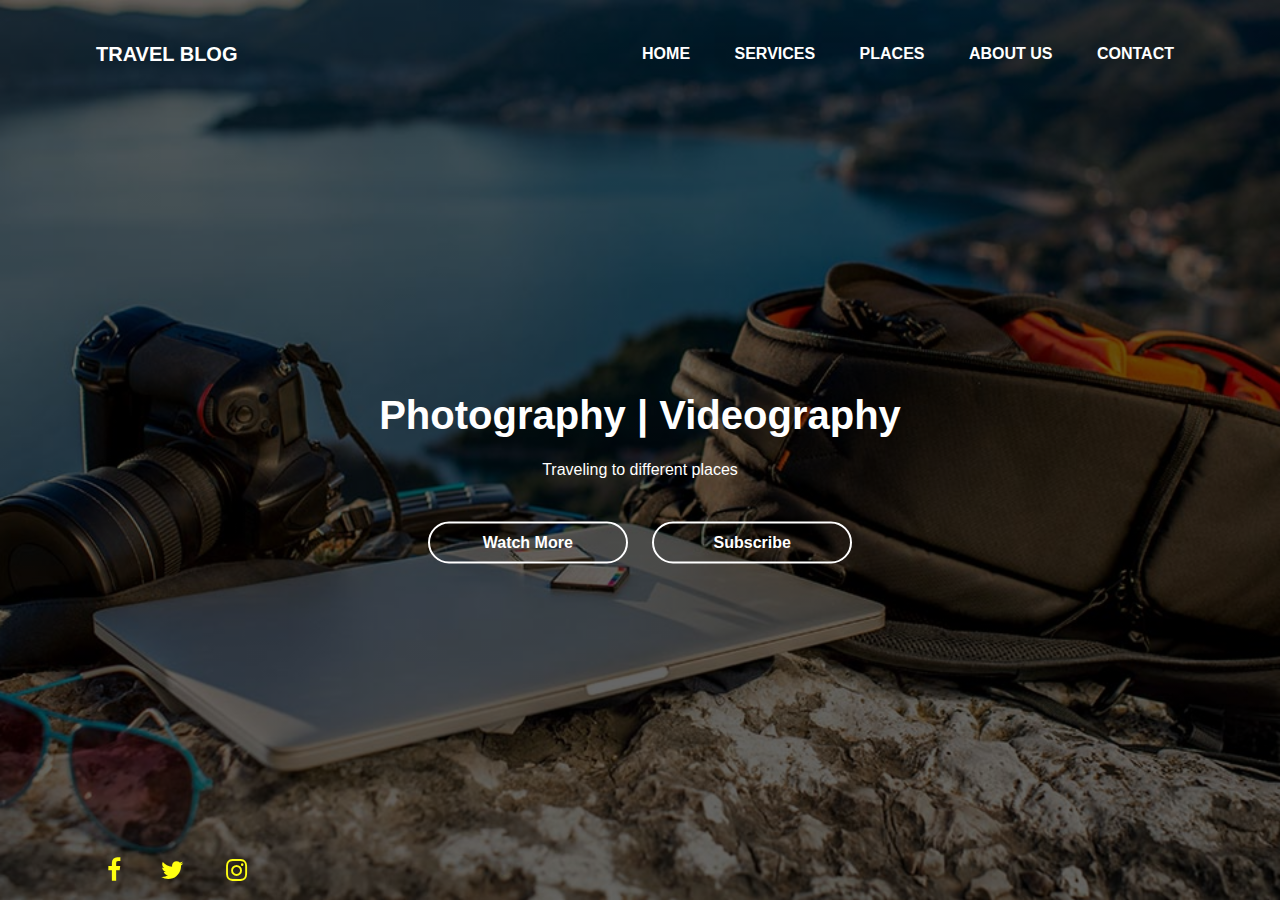
<file: index.html>
<!DOCTYPE html>
<html lang="en">

<head>
    <meta charset="UTF-8" />
    <meta http-equiv="X-UA-Compatible" content="IE=edge" />
    <meta name="viewport" content="width=device-width, initial-scale=1.0" />
    <title>Travel Blog</title>
    <link rel="stylesheet" href="style.css" />
    <link rel="stylesheet" href="https://cdnjs.cloudflare.com/ajax/libs/font-awesome/4.7.0/css/font-awesome.css" />
</head>

<body>
    <div class="showcase">
        <div class="navbar">
            <a href="index.html" class="logo">Travel Blog</a>

            <ul>
                <li><a href="index.html"> Home </a></li>
                <li><a href="services.html"> Services </a></li>
                <li><a href="places.html"> Places </a></li>
                <li><a href="about.html"> About Us </a></li>
                <li><a href="contact.html"> Contact </a></li>
            </ul>
        </div>

        <div class="showcase-content">
            <h1>Photography | Videography</h1>
            <p>Traveling to different places</p>

            <div>
                <a href="#" class="btn"> Watch More</a>
                <a href="#" class="btn"> Subscribe</a>
            </div>
        </div>

        <div class="social-icons">
            <ul>
                <li>
                    <a href="#"> <i class="fa fa-facebook"></i></a>
                </li>
                <li>
                    <a href="#"> <i class="fa fa-twitter"></i></a>
                </li>
                <li>
                    <a href="#"> <i class="fa fa-instagram"></i></a>
                </li>
            </ul>
        </div>
    </div>
</body>

</html>
</file>
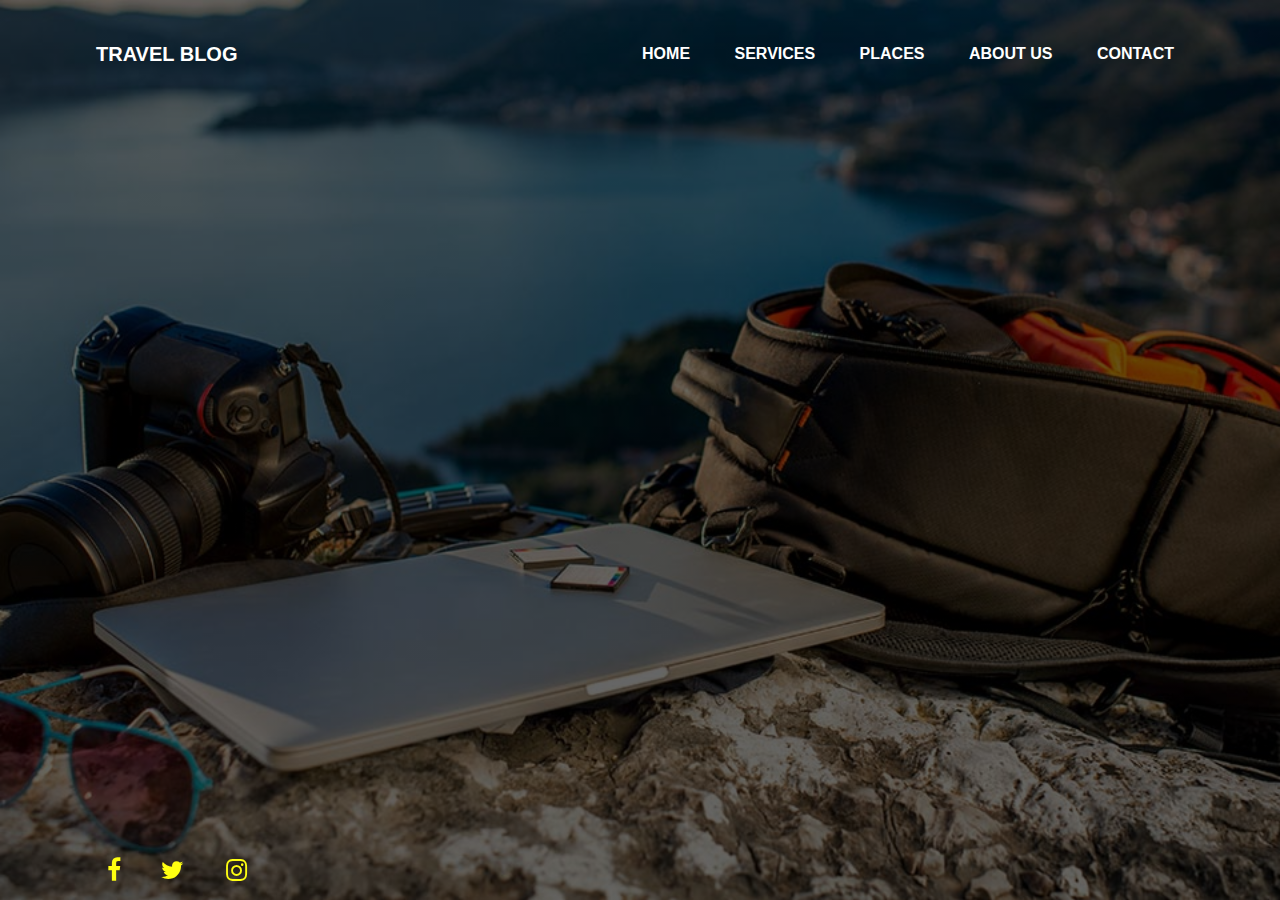
<file: about.html>
<!DOCTYPE html>
<html lang="en">

<head>
    <meta charset="UTF-8" />
    <meta http-equiv="X-UA-Compatible" content="IE=edge" />
    <meta name="viewport" content="width=device-width, initial-scale=1.0" />
    <title>Travel Blog</title>
    <link rel="stylesheet" href="style.css" />
    <link rel="stylesheet" href="about.css" />

    <link rel="stylesheet" href="https://cdnjs.cloudflare.com/ajax/libs/font-awesome/4.7.0/css/font-awesome.css" />
</head>

<body>
    <div class="showcase">
        <div class="navbar">
            <a href="index.html" class="logo">Travel Blog</a>

            <ul>
                <li><a href="index.html"> Home </a></li>
                <li><a href="services.html"> Services </a></li>
                <li><a href="places.html"> Places </a></li>
                <li><a href="about.html"> About Us </a></li>
                <li><a href="contact.html"> Contact </a></li>
            </ul>
        </div>

        <section class="section-box">
            <div class="box">
                <iframe src="https://www.youtube.com/embed/orlUDdeoxZQ" frameborder="0"></iframe>
            </div>
            <div class="box">
                <iframe class="gmap_iframe" frameborder="0" scrolling="no" src="https://maps.google.com/maps?width=600&amp;height=400&amp;hl=en&amp;q=kumara parvat&amp;t=&amp;z=10&amp;ie=UTF8&amp;iwloc=B&amp;output=embed"></iframe>
            </div>
        </section>

        <div class="social-icons">
            <ul>
                <li>
                    <a href="#"> <i class="fa fa-facebook"></i></a>
                </li>
                <li>
                    <a href="#"> <i class="fa fa-twitter"></i></a>
                </li>
                <li>
                    <a href="#"> <i class="fa fa-instagram"></i></a>
                </li>
            </ul>
        </div>
    </div>
</body>

</html>
</file>
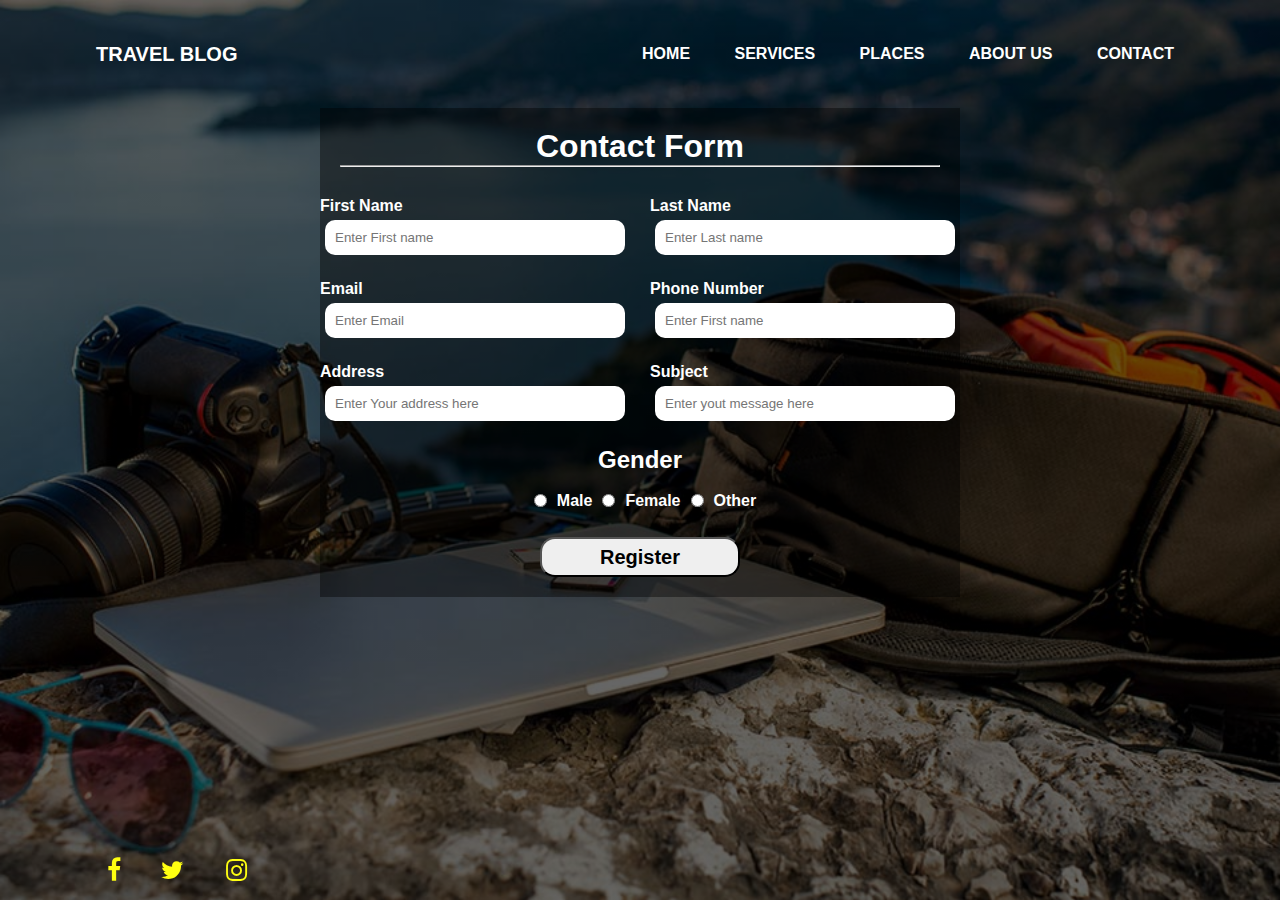
<file: contact.html>
<!DOCTYPE html>
<html lang="en">

<head>
    <meta charset="UTF-8" />
    <meta http-equiv="X-UA-Compatible" content="IE=edge" />
    <meta name="viewport" content="width=device-width, initial-scale=1.0" />
    <title>Travel Blog</title>
    <link rel="stylesheet" href="style.css" />
    <link rel="stylesheet" href="contact.css" />

    <link rel="stylesheet" href="https://cdnjs.cloudflare.com/ajax/libs/font-awesome/4.7.0/css/font-awesome.css" />
</head>

<body>
    <div class="showcase">
        <div class="navbar">
            <a href="index.html" class="logo">Travel Blog</a>

            <ul>
                <li><a href="index.html"> Home </a></li>
                <li><a href="services.html"> Services </a></li>
                <li><a href="places.html"> Places </a></li>
                <li><a href="about.html"> About Us </a></li>
                <li><a href="contact.html"> Contact </a></li>
            </ul>
        </div>

        <form class="contact-form">
            <div class="form-header">
                <h1>Contact Form</h1>
                <hr />
            </div>
            <div class="input-row">
                <div class="inp-group">
                    <label for="first name">First Name</label>
                    <input type="text" class="form-control" placeholder="Enter First name" required />
                </div>
                <div class="inp-group">
                    <label for="Last name">Last Name</label>
                    <input type="text" class="form-control" placeholder="Enter Last name" required />
                </div>
            </div>
            <div class="input-row">
                <div class="inp-group">
                    <label for="Email">Email</label>
                    <input type="email" class="form-control" placeholder="Enter Email" required />
                </div>
                <div class="inp-group">
                    <label for="phone number">Phone Number</label>
                    <input type="text" class="form-control" placeholder="Enter First name" required />
                </div>
            </div>
            <div class="input-row">
                <div class="inp-group">
                    <label for="address">Address</label>
                    <input type="text" class="form-control" placeholder="Enter Your address here" required />
                </div>
                <div class="inp-group">
                    <label for="subject">Subject</label>
                    <input type="text" class="form-control" placeholder="Enter yout message here" required />
                </div>
            </div>
            <div>
                <div>
                    <h2>Gender</h2>
                </div>
                <span id="gender">
                    <input type="radio" class="gender" value="Male" />
                    <label for="Male">Male</label><br />
                    <input type="radio" class="gender" value="Female" />
                    <label for="Female">Female</label><br />
                    <input type="radio" class="gender" value="Other" />
                    <label for="Other">Other</label>
                </span>
            </div>
            <div class="button">
                <button>Register</button>
            </div>
        </form>

        <div class="social-icons">
            <ul>
                <li>
                    <a href="#"> <i class="fa fa-facebook"></i></a>
                </li>
                <li>
                    <a href="#"> <i class="fa fa-twitter"></i></a>
                </li>
                <li>
                    <a href="#"> <i class="fa fa-instagram"></i></a>
                </li>
            </ul>
        </div>
    </div>
</body>

</html>
</file>
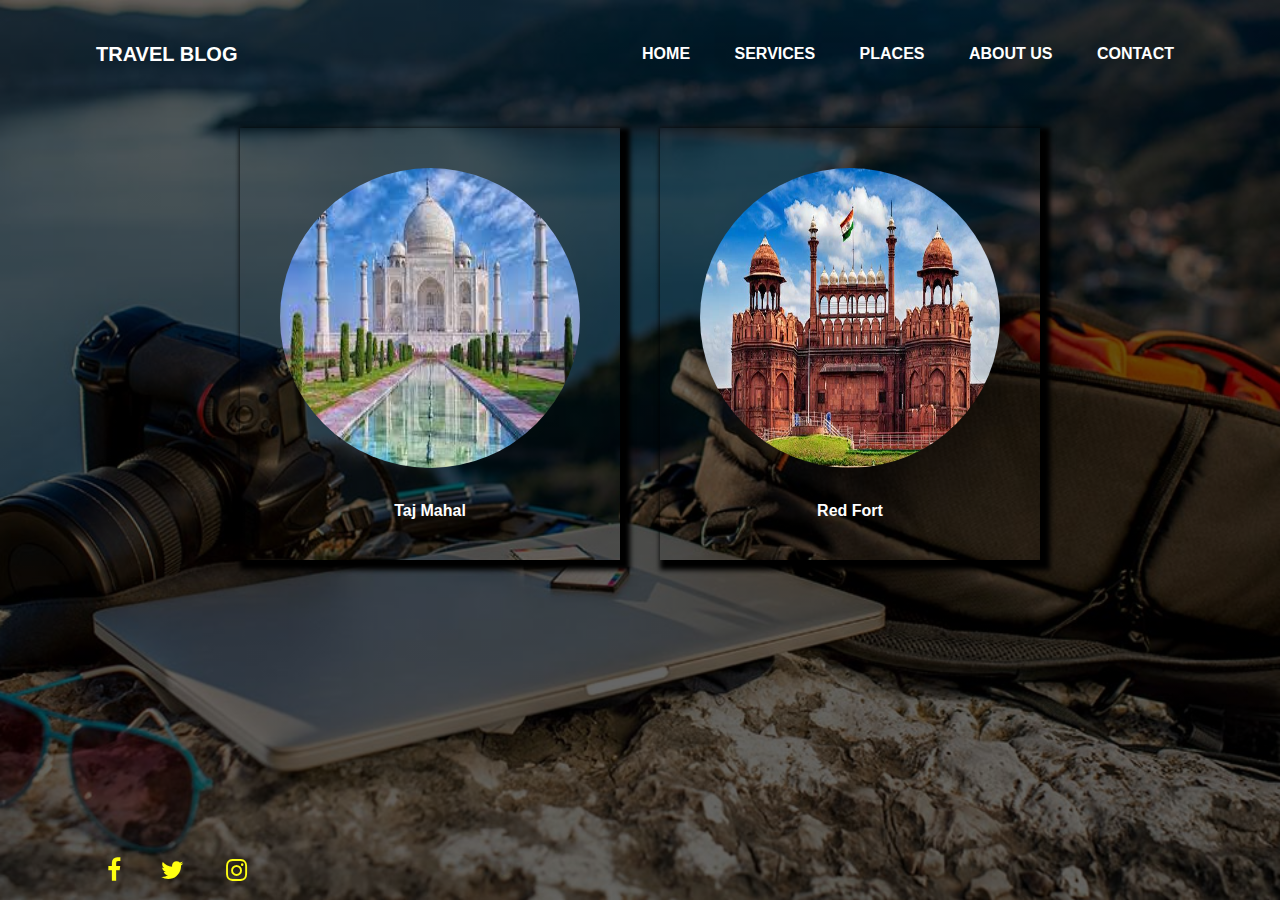
<file: places.html>
<!DOCTYPE html>
<html lang="en">

<head>
    <meta charset="UTF-8" />
    <meta http-equiv="X-UA-Compatible" content="IE=edge" />
    <meta name="viewport" content="width=device-width, initial-scale=1.0" />
    <title>Travel Blog</title>
    <link rel="stylesheet" href="style.css" />
    <link rel="stylesheet" href="places.css" />

    <link rel="stylesheet" href="https://cdnjs.cloudflare.com/ajax/libs/font-awesome/4.7.0/css/font-awesome.css" />
</head>

<body>
    <div class="showcase">


        <div class="navbar">
            <a href="index.html" class="logo">Travel Blog</a>

            <ul>
                <li><a href="index.html"> Home </a></li>
                <li><a href="services.html"> Services </a></li>
                <li><a href="places.html"> Places </a></li>
                <li><a href="about.html"> About Us </a></li>
                <li><a href="contact.html"> Contact </a></li>
            </ul>
        </div>
        
        <section class="section-place">
            <div class="places">
                <img src="./image/taj.jpg" alt="Taj Mahal">
                <p>Taj Mahal</p>
            </div>
            <div class="places">
                <img src="./image/redfort.jpg" alt="Red Fort">
                <p>Red Fort</p>
            </div>
        </section>

        <div class="social-icons">
            <ul>
                <li>
                    <a href="#"> <i class="fa fa-facebook"></i></a>
                </li>
                <li>
                    <a href="#"> <i class="fa fa-twitter"></i></a>
                </li>
                <li>
                    <a href="#"> <i class="fa fa-instagram"></i></a>
                </li>
            </ul>
        </div>
    </div>
</body>

</html>
</file>
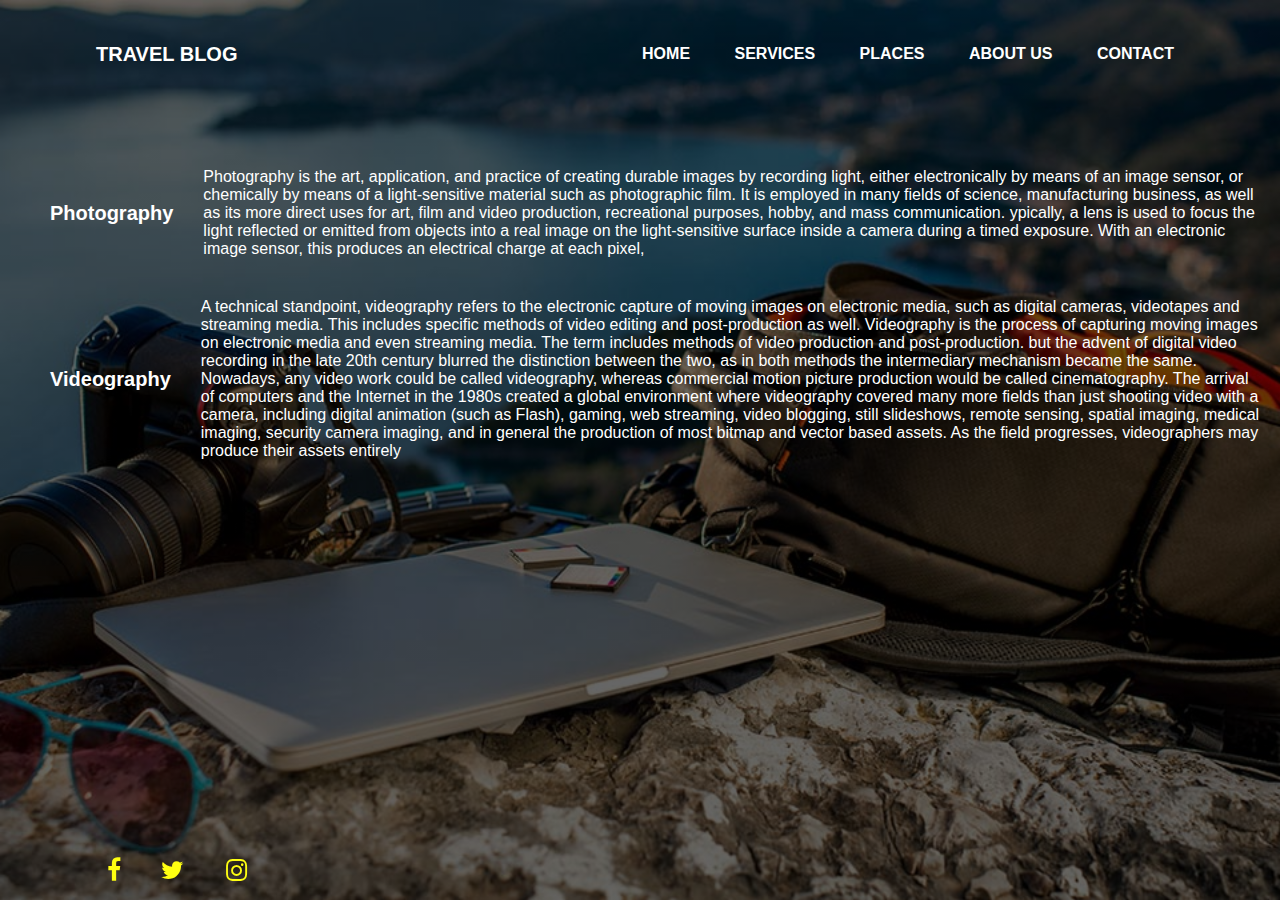
<file: services.html>
<!DOCTYPE html>
<html lang="en">

<head>
    <meta charset="UTF-8" />
    <meta http-equiv="X-UA-Compatible" content="IE=edge" />
    <meta name="viewport" content="width=device-width, initial-scale=1.0" />
    <title>Travel Blog - Services</title>
    <link rel="stylesheet" href="style.css" />
    <link rel="stylesheet" href="services.css" />
    <link rel="stylesheet" href="https://cdnjs.cloudflare.com/ajax/libs/font-awesome/4.7.0/css/font-awesome.css" />
</head>

<body>
    <div class="showcase">
        <div class="navbar">
            <a href="index.html" class="logo">Travel Blog</a>

            <ul>
                <li><a href="index.html"> Home </a></li>
                <li><a href="services.html"> Services </a></li>
                <li><a href="places.html"> Places </a></li>
                <li><a href="about.html"> About Us </a></li>
                <li><a href="contact.html"> Contact </a></li>
            </ul>
        </div>
        <div class="container">
            <section class="photo">
                <p class="heading">Photography</p>
                <p class="para">
                    Photography is the art, application, and practice of creating
                    durable images by recording light, either electronically by means of
                    an image sensor, or chemically by means of a light-sensitive
                    material such as photographic film. It is employed in many fields of
                    science, manufacturing business, as well as its more direct uses for
                    art, film and video production, recreational purposes, hobby, and
                    mass communication. ypically, a lens is used to focus the light
                    reflected or emitted from objects into a real image on the
                    light-sensitive surface inside a camera during a timed exposure.
                    With an electronic image sensor, this produces an electrical charge
                    at each pixel,
                </p>
            </section>
            <div class="video">
                <p class="heading">Videography</p>
                <p class="para">
                    A technical standpoint, videography refers to the electronic capture
                    of moving images on electronic media, such as digital cameras,
                    videotapes and streaming media. This includes specific methods of
                    video editing and post-production as well. Videography is the
                    process of capturing moving images on electronic media and even
                    streaming media. The term includes methods of video production and
                    post-production. but the advent of digital video recording in the
                    late 20th century blurred the distinction between the two, as in
                    both methods the intermediary mechanism became the same. Nowadays,
                    any video work could be called videography, whereas commercial
                    motion picture production would be called cinematography. The
                    arrival of computers and the Internet in the 1980s created a global
                    environment where videography covered many more fields than just
                    shooting video with a camera, including digital animation (such as
                    Flash), gaming, web streaming, video blogging, still slideshows,
                    remote sensing, spatial imaging, medical imaging, security camera
                    imaging, and in general the production of most bitmap and vector
                    based assets. As the field progresses, videographers may produce
                    their assets entirely
                </p>
            </div>
        </div>
        <div class="social-icons">
            <ul>
                <li>
                    <a href="#"> <i class="fa fa-facebook"></i></a>
                </li>
                <li>
                    <a href="#"> <i class="fa fa-twitter"></i></a>
                </li>
                <li>
                    <a href="#"> <i class="fa fa-instagram"></i></a>
                </li>
            </ul>
        </div>
    </div>
</body>

</html>
</file>
<file: style.css>
* {
    margin: 0;
    padding: 0;
    box-sizing: border-box;
    font-family: 'Segoe UI', Tahoma, Geneva, Verdana, sans-serif;
}

.showcase {
    width: 100%;
    height: 100vh;
    background-image: linear-gradient(rgba(0,0,0,0.6), rgba(0,0,0,0.6)), url(image/bg1.jpg);
    background-repeat: no-repeat;
    background-size: cover;
    background-position: center;
}

.navbar {
    width: 85%; 
    margin: auto;
    padding: 35px 0;
    display: flex;
    align-items: center;
    justify-content: space-between;
}

.navbar .logo {
    font-size: 20px;
    font-weight: bold;
    align-items: center;
    text-decoration: none;
    color: #fff;
    text-transform: uppercase;
    cursor: pointer;
}

.navbar ul li {
    font-size: 16px;
    padding: 10px;
    list-style-type: none;
    display: inline-block;
    margin-left: 20px;
    position: relative;
}

.navbar ul li a {
    text-decoration: none;
    font-weight: bold;
    color: #fff;
    text-transform: uppercase;
}

.navbar ul li::after{
    content: '';
    height: 3px;
    width: 0;
    background: #fff;
    position: absolute;
    left:0;
    bottom: -2px;
    transition: 0.5s;
}

.navbar ul li:hover::after {
    width: 100%;
}

.showcase-content{
    width: 100%;
    display: flex;
    flex-direction: column;
    position:absolute;
    top: 50%;
    transform: translateY(-50%);  /*  to change the position of content in y axis     */   
    /* transform: translateX(20%);    to change the position of content in x axis      */
    align-items: center;
}

.showcase-content h1{
    font-size: 40px;
    margin-top: 80px;
    color: #fff;
}

.showcase-content p {
    margin: 20px auto;
    font-weight: 500;
    line-height: 1.5;
    color: white;
}

.btn {
    display: inline-block;
    padding: 10px 0;
    margin: 20px 10px;
    border: 2px solid #fff; 
    color: #fff;
    font-weight: bold;
    width: 200px;
    border-radius: 25px;
    text-decoration: none;
    text-align: center;
    background: transparent;
    overflow: hidden;
    transition: 0.5s;
    /* cursor: pointer;     cursor is not required for anchor tag, default it will take cursor as pointer */
}

.btn:hover {
    background: #f4f4f4;
    color: #333;
}

.social-icons ul {
    margin-left: 100px;
    position: absolute;
    bottom: 5px;
    display: flex;
    justify-content: center;
    align-items: center;
}

.social-icons ul li {
    list-style: none;
}

.social-icons ul li i {
    font-size: 50px;
}

.social-icons a {
    display: inline-block;
    filter: invert(1);
    margin-right: 20px;
    transform: scale(0.5);
    transition: 0.5s;
}

.social-icons a :hover {
    transform: scale(1.2) translateY(-15px);   
}
</file>
<file: about.css>
.section-box{
    display: flex;
    justify-content: center;
    align-items: center;
}   

.section-box .box iframe{
    margin: 20px;
    width: 400px;
    height: 400px;

}
</file>
<file: contact.css>
.contact-form {
    width: 50%;
    background-color: rgba(0,0,0,.4 );
    position: absolute;
    transform: translateX(50%);
    color: #fff;
    font-weight: bold;
}

.contact-form .form-header{
    text-align: center;
    padding: 20px;
}

.input-row {
    display: flex;
    justify-content: center;
    align-items: center;
}

.input-row .inp-group {
    flex-basis: 45%;
    padding: 10px;

}

.form-control {
    padding: 10px;
    margin: 5px;
    width: 300px;
    border-radius: 10px;
    outline: none;
    border: none;
}

h2 {
    text-align: center;
    padding: 10px;
}

#gender{
    display: flex;
    justify-content: center;
    align-items: center;
}

.gender{
    margin: 10px;
}

button{
    width: 200px;
    height: 40px;
    font-weight: bold;
    font-size: 20px;
    border-radius: 15px;
    margin: 20px;
}

.button {
    display: flex;
    justify-content: center;
    align-items: center;
}
</file>
<file: places.css>
.section-place img{
    height: 300px ;
    width: 300px;
    border-radius: 50%;
}

.section-place {
    display: flex;
    justify-content: center;
    align-items: center;
    text-align: center;
}

.places{
    padding: 40px;
    /* border: 2px solid black; */
    margin: 20px;
    background: transparent;
    box-shadow: 5px 5px 5px 5px  black;

}

.places p {
    color: #fff;
    font-weight: bold;
    margin-top: 30px;
}
</file>
<file: services.css>
.container .photo{
    color: #fff;
    padding: 20px;
    display: flex;
    align-items: center;
    text-align: center;
    width: 100%;
    font-weight: 100;
}

.container .video{
    color: #fff;
    padding: 20px;
    display: flex;
    align-items: center;
    text-align: center;
    width: 100%;
    font-weight: 100;
}

.container .heading{
    margin: 30px;
    font-size: 20px;
    font-weight: bold;
}

.container .para{
    text-align: left;
}

.container {
    margin-top: 40px;
}
</file>
